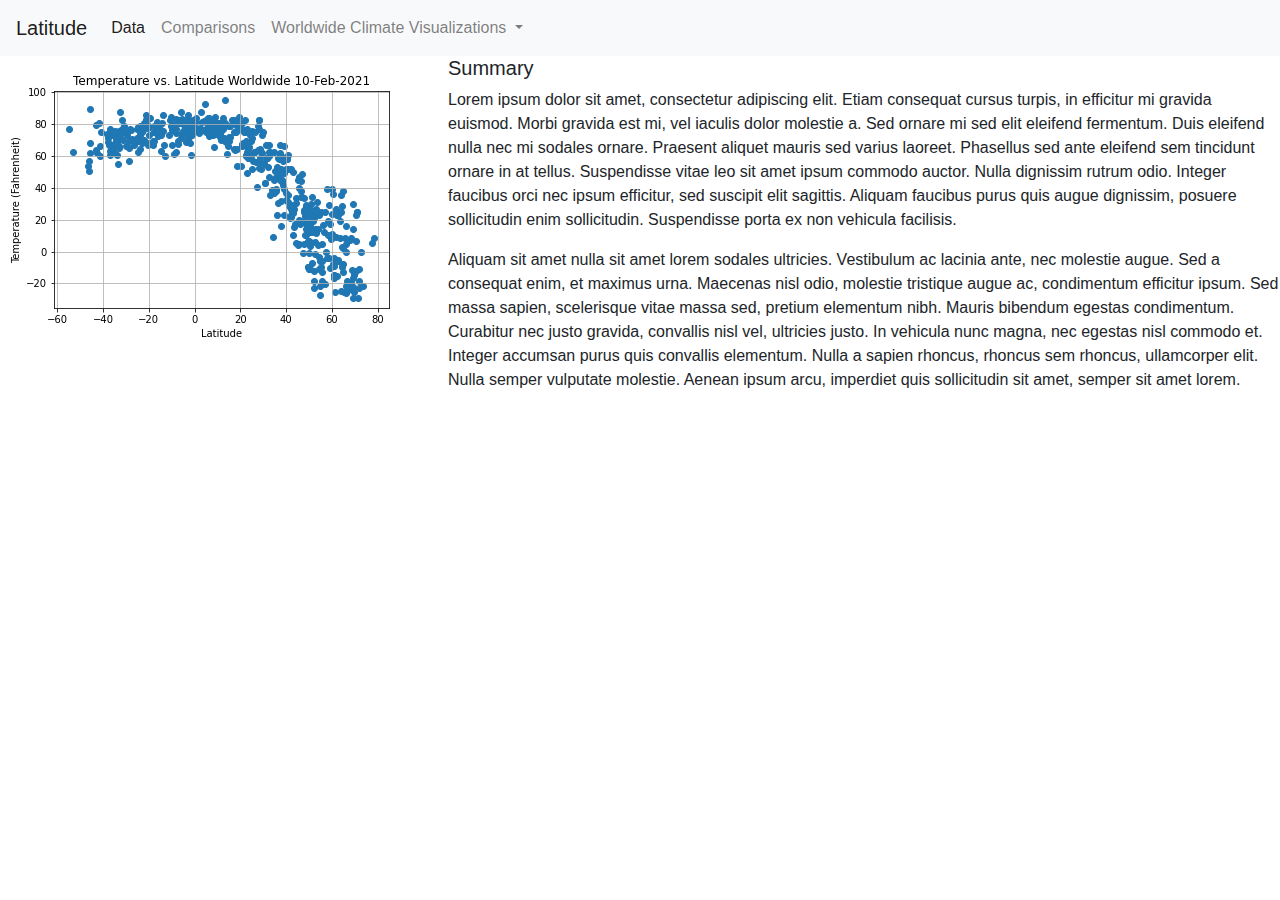
<file: index.html>
<!DOCTYPE html>
<html lang="en">
<head>
    <meta charset="UTF-8">
    <meta http-equiv="X-UA-Compatible" content="IE=edge">
    <meta name="viewport" content="width=device-width, initial-scale=1.0">
    <title>Web Design Challenge</title
		
	<!-- Bring in our bootstrap stylesheet -->
	<link rel="stylesheet" href="https://stackpath.bootstrapcdn.com/bootstrap/4.3.1/css/bootstrap.min.css" integrity="sha384-ggOyR0iXCbMQv3Xipma34MD+dH/1fQ784/j6cY/iJTQUOhcWr7x9JvoRxT2MZw1T" crossorigin="anonymous">
	<link rel="stylesheet" href="style.css">
</head>

<body>
	<nav class="navbar navbar-expand-lg navbar-light bg-light">
	  <a class="navbar-brand" href="#">Latitude</a>
	  <button class="navbar-toggler" type="button" data-toggle="collapse" data-target="#navbarNavDropdown" aria-controls="navbarNavDropdown" aria-expanded="false" aria-label="Toggle navigation">
		<span class="navbar-toggler-icon"></span>
	  </button>
	  <div class="collapse navbar-collapse" id="navbarNavDropdown">
		<ul class="navbar-nav">
		  <li class="nav-item active">
			<a class="nav-link" href="data.html">Data <span class="sr-only">(current)</span></a>
		  </li>
		  <li class="nav-item">
			<a class="nav-link" href="comparisons.html">Comparisons</a>
		  </li>
		  <li class="nav-item dropdown">
			<a class="nav-link dropdown-toggle" href="visualizations-1.html" id="navbarDropdownMenuLink" role="button" data-toggle="dropdown" aria-haspopup="true" aria-expanded="false">
			  Worldwide Climate Visualizations
			</a>
			<div class="dropdown-menu" aria-labelledby="navbarDropdownMenuLink">
			  <a class="dropdown-item" href="visualizations-1.html">Latitude VS. Windspeeds</a>
			  <a class="dropdown-item" href="visualizations-2.html">Latitude VS. Cloudiness</a>
			  <a class="dropdown-item" href="visualizations-3.html">Latitude VS. Humidity</a>
			  <a class="dropdown-item" href="visualizations-4.html">Latitude VS. Temperature</a>
			</div>
		  </li>
		</ul>
	  </div>
	</nav>
	<div class="media">
	  <img src="visualizations/LatVStempWorld.png" class="align-self-start mr-3" alt="Latitude VS. Temperature Worldwide">
	  <div class="media-body">
		<h5 class="mt-0">Summary</h5>
		<p>Lorem ipsum dolor sit amet, consectetur adipiscing elit. Etiam consequat cursus turpis, in efficitur mi gravida euismod. Morbi gravida est mi, vel iaculis dolor molestie a. Sed ornare mi sed elit eleifend fermentum. Duis eleifend nulla nec mi sodales ornare. Praesent aliquet mauris sed varius laoreet. Phasellus sed ante eleifend sem tincidunt ornare in at tellus. Suspendisse vitae leo sit amet ipsum commodo auctor. Nulla dignissim rutrum odio. Integer faucibus orci nec ipsum efficitur, sed suscipit elit sagittis. Aliquam faucibus purus quis augue dignissim, posuere sollicitudin enim sollicitudin. Suspendisse porta ex non vehicula facilisis.</p>
		<p>Aliquam sit amet nulla sit amet lorem sodales ultricies. Vestibulum ac lacinia ante, nec molestie augue. Sed a consequat enim, et maximus urna. Maecenas nisl odio, molestie tristique augue ac, condimentum efficitur ipsum. Sed massa sapien, scelerisque vitae massa sed, pretium elementum nibh. Mauris bibendum egestas condimentum. Curabitur nec justo gravida, convallis nisl vel, ultricies justo. In vehicula nunc magna, nec egestas nisl commodo et. Integer accumsan purus quis convallis elementum. Nulla a sapien rhoncus, rhoncus sem rhoncus, ullamcorper elit. Nulla semper vulputate molestie. Aenean ipsum arcu, imperdiet quis sollicitudin sit amet, semper sit amet lorem.</p>
	  </div>
	</div>

	<!--
	<nav class="navbar navbar-expand-lg navbar-light bg-light">
        <a class="navbar-brand" href="#">Latitude Vs. X</a>
        <button class="navbar-toggler" type="button" data-toggle="collapse" data-target="#navbarNav" aria-controls="navbarNav" aria-expanded="false" aria-label="Toggle navigation">
          <span class="navbar-toggler-icon"></span>
        </button>
        <div class="collapse navbar-collapse" id="navbarNav">
          <ul class="navbar-nav">
            <li class="nav-item active">
              <a class="nav-link" href="#">Comparisons<span class="sr-only">(current)</span></a>
            </li>
            <li class="nav-item">
              <a class="nav-link" href="#">Visualizations</a>
            </li>
            <li class="nav-item">
              <a class="nav-link" href="#">Data</a>
            </li>
            <li class="nav-item">
              <a class="nav-link disabled" href="#" tabindex="-1" aria-disabled="true">Disabled</a>
            </li>
          </ul>
        </div>
      </nav>	
	-->  
	<!--
    <a href="https://reginesgit.github.io/landing-page" target="blank">Landing Page</a>
    <a href="https://reginesgit.github.io/comparison-page" target="blank">Comparisons Page</a>
    <a href="https://reginesgit.github.io/visualization-page-1" target="blank">Visualizations Page 1/4</a>
    <a href="https://reginesgit.github.io/visualization-page-2" target="blank">Visualizations Page 2/4</a>
    <a href="https://reginesgit.github.io/visualization-page-3" target="blank">Visualizations Page 3/4</a>
    <a href="https://reginesgit.github.io/visualization-page-4" target="blank">Visualizations Page 4/4</a>
    <a href="https://reginesgit.github.io/data-page" target="blank">Data Page</a>
	-->
	
    <!-- Option 1: jQuery and Bootstrap Bundle (includes Popper) -->
    <script src="https://code.jquery.com/jquery-3.5.1.slim.min.js" integrity="sha384-DfXdz2htPH0lsSSs5nCTpuj/zy4C+OGpamoFVy38MVBnE+IbbVYUew+OrCXaRkfj" crossorigin="anonymous"></script>
    <script src="https://cdn.jsdelivr.net/npm/bootstrap@4.6.0/dist/js/bootstrap.bundle.min.js" integrity="sha384-Piv4xVNRyMGpqkS2by6br4gNJ7DXjqk09RmUpJ8jgGtD7zP9yug3goQfGII0yAns" crossorigin="anonymous"></script>
    
	</body>
</html>
</file>
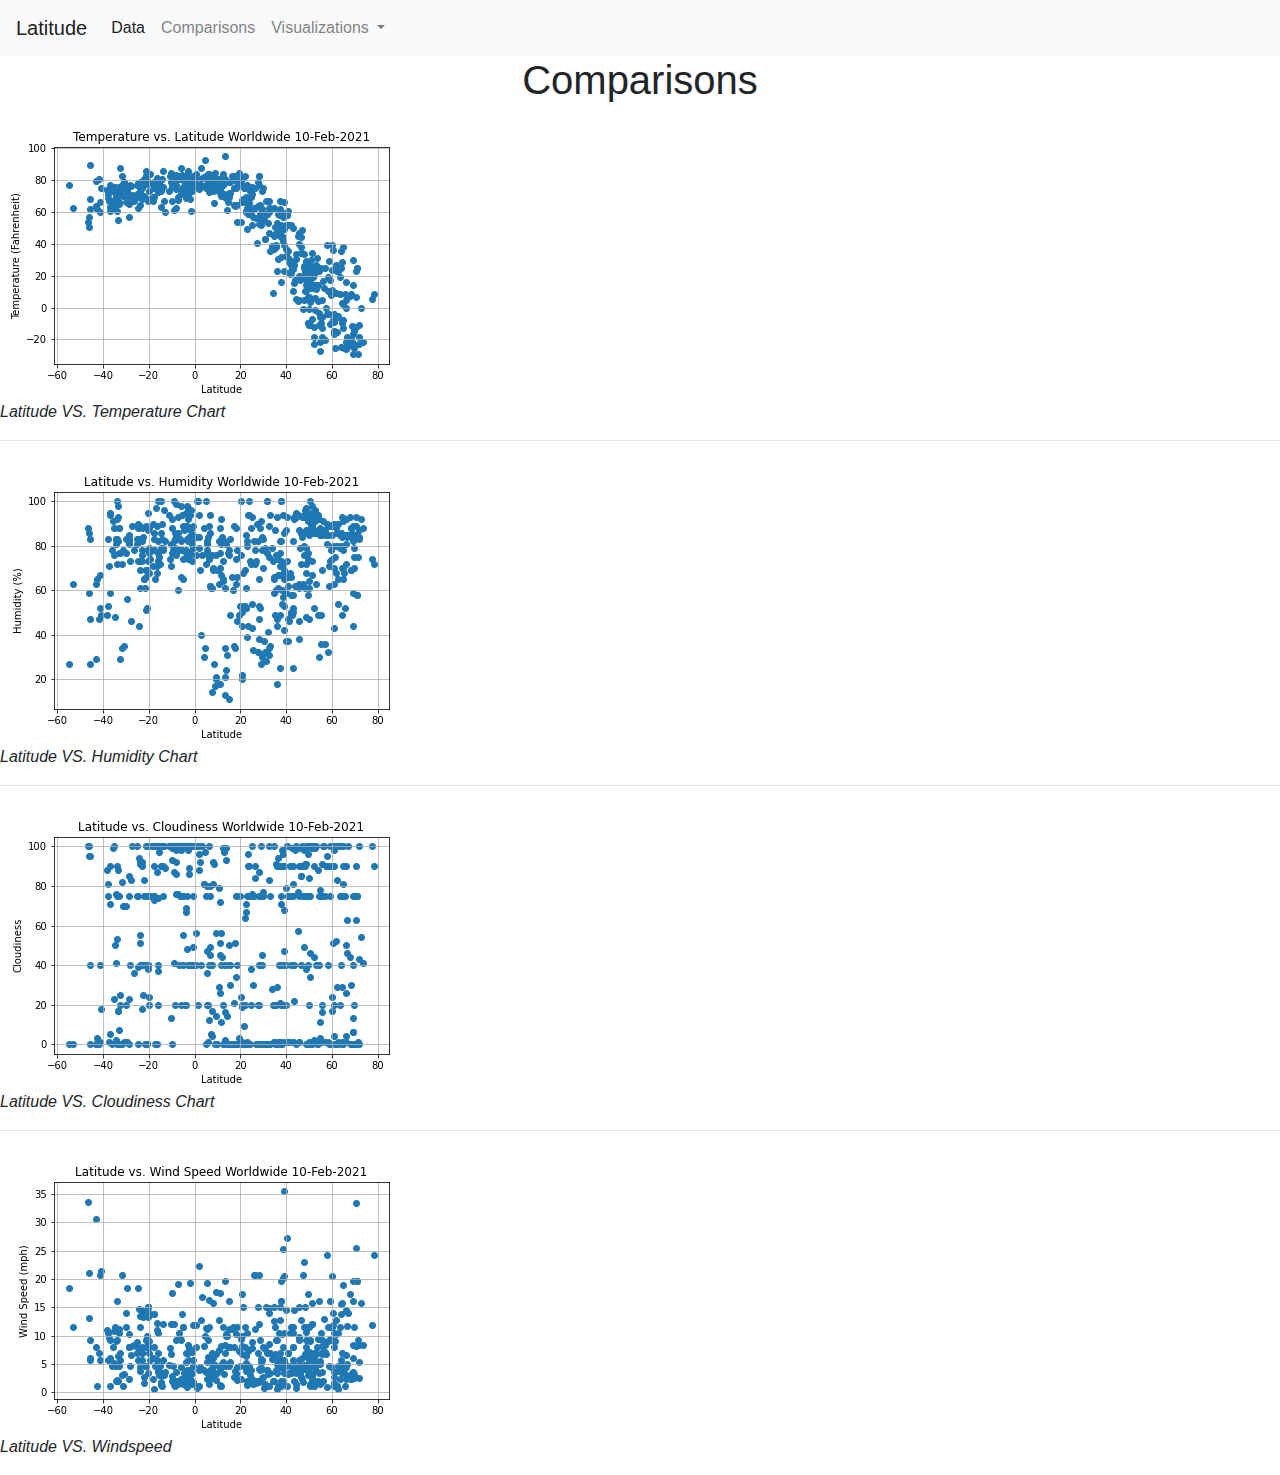
<file: comparisons.html>
<!DOCTYPE html>
<html lang="en">
<head>
    <meta charset="UTF-8">
    <meta http-equiv="X-UA-Compatible" content="IE=edge">
    <meta name="viewport" content="width=device-width, initial-scale=1.0">
    <title>Comparisons</title
		
	<!-- Bring in our bootstrap stylesheet -->
	<link rel="stylesheet" href="https://stackpath.bootstrapcdn.com/bootstrap/4.3.1/css/bootstrap.min.css" integrity="sha384-ggOyR0iXCbMQv3Xipma34MD+dH/1fQ784/j6cY/iJTQUOhcWr7x9JvoRxT2MZw1T" crossorigin="anonymous">
	<link rel="stylesheet" href="style.css">
</head>

	<body>
		<nav class="navbar navbar-expand-lg navbar-light bg-light">
	  <a class="navbar-brand" href="index.html">Latitude</a>
	  <button class="navbar-toggler" type="button" data-toggle="collapse" data-target="#navbarNavDropdown" aria-controls="navbarNavDropdown" aria-expanded="false" aria-label="Toggle navigation">
		<span class="navbar-toggler-icon"></span>
	  </button>
	  <div class="collapse navbar-collapse" id="navbarNavDropdown">
		<ul class="navbar-nav">
		  <li class="nav-item active">
			<a class="nav-link" href="data.html">Data <span class="sr-only">(current)</span></a>
		  </li>
		  <li class="nav-item">
			<a class="nav-link" href="comparisons.html">Comparisons</a>
		  </li>
		  <li class="nav-item dropdown">
			<a class="nav-link dropdown-toggle" href="visualizations-1.html" id="navbarDropdownMenuLink" role="button" data-toggle="dropdown" aria-haspopup="true" aria-expanded="false">
			  Visualizations
			</a>
			<div class="dropdown-menu" aria-labelledby="navbarDropdownMenuLink">
			  <a class="dropdown-item" href="visualizations-1.html">Latitude VS. Windspeeds</a>
			  <a class="dropdown-item" href="visualizations-2.html">Latitude VS. Cloudiness</a>
			  <a class="dropdown-item" href="visualizations-3.html">Latitude VS. Humidity</a>
			  <a class="dropdown-item" href="visualizations-4.html">Latitude VS. Temperature</a>
			</div>
		  </li>
		</ul>
	  </div>
	</nav>
	<section>
    <h1>Comparisons</h1>
    <article>
    <a target="_blank" href="visualizations-4.html">
      <img src="visualizations/LatVStempWorld.png" class="mr-3" alt="Lat. VS. Temp Worldwide">
    </a>
    <p><em>Latitude VS. Temperature Chart</em></p>
    </article>
    <hr>
    <article>
    <a target="_blank" href="visualizations-3.html">
    <img src="visualizations/LatVShumWorld.png" class="mr-3" alt="Latitude VS. Humidity Worldwide">
    </a>
    <p><em>Latitude VS. Humidity Chart</em></p>
    </article>
    <hr>
    <article>
      <a href="visualizations-2.html">
      <img target="_blank" src="visualizations/LatVScloudWorld.png" class="mr-3" alt="Latitude VS. Cloudiness Worldwide">
      </a>
      <p><em>Latitude VS. Cloudiness Chart</em></p>
    </article>
    <hr>
    <!-- an example using figure/ficaption -->
    <figure>
      <a target="_blank" href="visualizations-1.html">
      <img src="visualizations/LatVSwindWorld.png" class="mr-3" alt="Latitude VS. Windspeed Chart">
      </a>
      <figcaption><em>Latitude VS. Windspeed</em></figcaption>
    </figure>
	</section>
	</body>
</html>
</file>
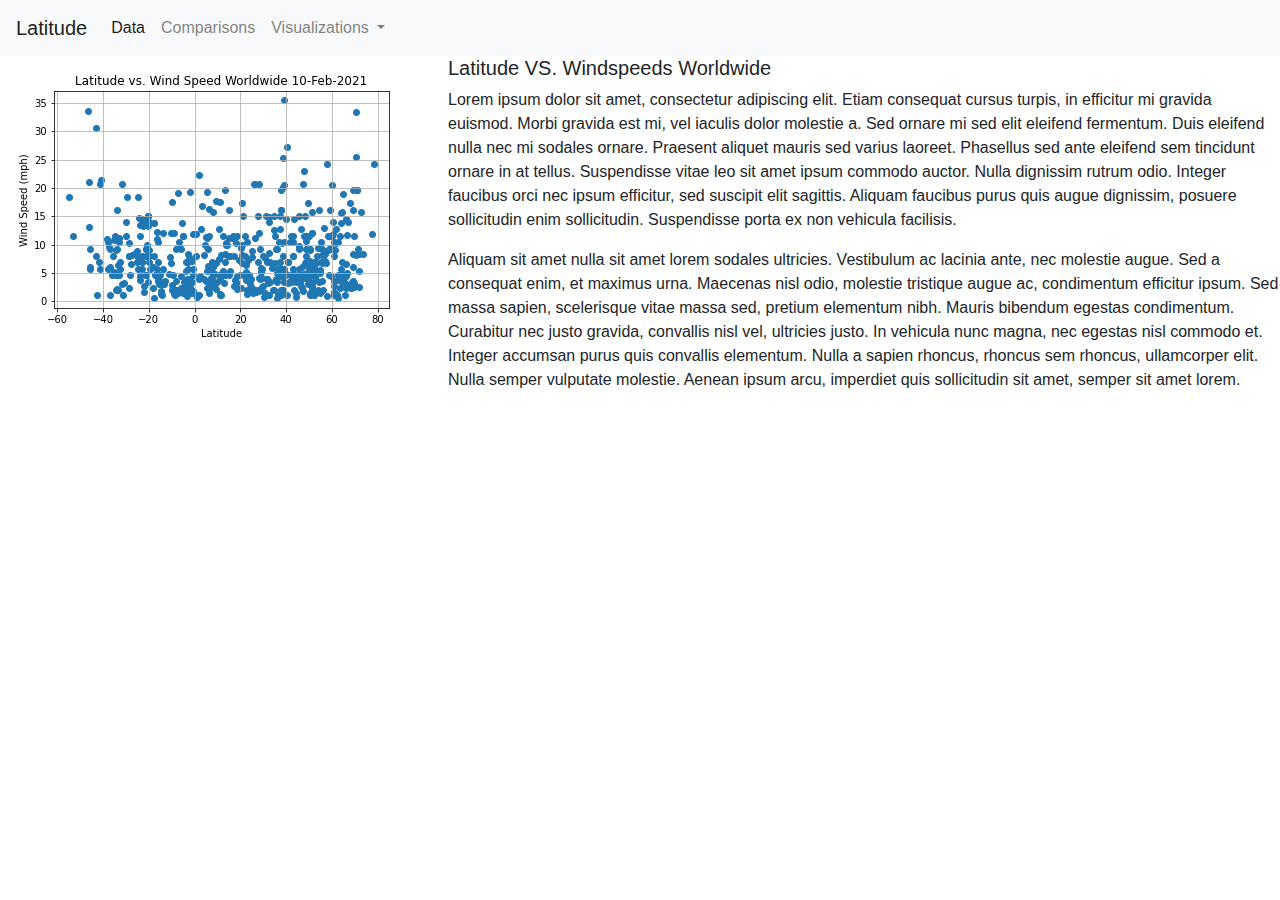
<file: visualizations-1.html>
<!DOCTYPE html>
<html lang="en">
<head>
    <meta charset="UTF-8">
    <meta http-equiv="X-UA-Compatible" content="IE=edge">
    <meta name="viewport" content="width=device-width, initial-scale=1.0">
    <title>Visualizations Home</title
		
	<!-- Bring in our bootstrap stylesheet -->
	<link rel="stylesheet" href="https://stackpath.bootstrapcdn.com/bootstrap/4.3.1/css/bootstrap.min.css" integrity="sha384-ggOyR0iXCbMQv3Xipma34MD+dH/1fQ784/j6cY/iJTQUOhcWr7x9JvoRxT2MZw1T" crossorigin="anonymous">
	<link rel="stylesheet" href="style.css">
</head>

	<body>
		<nav class="navbar navbar-expand-lg navbar-light bg-light">
		  <a class="navbar-brand" href="index.html">Latitude</a>
		  <button class="navbar-toggler" type="button" data-toggle="collapse" data-target="#navbarNavDropdown" aria-controls="navbarNavDropdown" aria-expanded="false" aria-label="Toggle navigation">
			<span class="navbar-toggler-icon"></span>
		  </button>
		  <div class="collapse navbar-collapse" id="navbarNavDropdown">
			<ul class="navbar-nav">
			  <li class="nav-item active">
				<a class="nav-link" href="data.html">Data <span class="sr-only">(current)</span></a>
			  </li>
			  <li class="nav-item">
				<a class="nav-link" href="comparisons.html">Comparisons</a>
			  </li>
			  <li class="nav-item dropdown">
				<a class="nav-link dropdown-toggle" href="visualizations-1.html" id="navbarDropdownMenuLink" role="button" data-toggle="dropdown" aria-haspopup="true" aria-expanded="false">
				  Visualizations
				</a>
				<div class="dropdown-menu" aria-labelledby="navbarDropdownMenuLink">
				  <a class="dropdown-item" href="visualizations-1.html">Latitude VS. Windspeeds</a>
				  <a class="dropdown-item" href="visualizations-2.html">Latitude VS. Cloudiness</a>
				  <a class="dropdown-item" href="visualizations-3.html">Latitude VS. Humidity</a>
				  <a class="dropdown-item" href="visualizations-4.html">Latitude VS. Temperature</a>
				</div>
			  </li>
			</ul>
		  </div>
		</nav>
		<div class="media">
		  <img src="visualizations/LatVSwindWorld.png" class="align-self-start mr-3" alt="Latitude VS. Temperature Worldwide">
		  <div class="media-body">
			<h5 class="mt-0">Latitude VS. Windspeeds Worldwide</h5>
			<p>Lorem ipsum dolor sit amet, consectetur adipiscing elit. Etiam consequat cursus turpis, in efficitur mi gravida euismod. Morbi gravida est mi, vel iaculis dolor molestie a. Sed ornare mi sed elit eleifend fermentum. Duis eleifend nulla nec mi sodales ornare. Praesent aliquet mauris sed varius laoreet. Phasellus sed ante eleifend sem tincidunt ornare in at tellus. Suspendisse vitae leo sit amet ipsum commodo auctor. Nulla dignissim rutrum odio. Integer faucibus orci nec ipsum efficitur, sed suscipit elit sagittis. Aliquam faucibus purus quis augue dignissim, posuere sollicitudin enim sollicitudin. Suspendisse porta ex non vehicula facilisis.</p>
			<p>Aliquam sit amet nulla sit amet lorem sodales ultricies. Vestibulum ac lacinia ante, nec molestie augue. Sed a consequat enim, et maximus urna. Maecenas nisl odio, molestie tristique augue ac, condimentum efficitur ipsum. Sed massa sapien, scelerisque vitae massa sed, pretium elementum nibh. Mauris bibendum egestas condimentum. Curabitur nec justo gravida, convallis nisl vel, ultricies justo. In vehicula nunc magna, nec egestas nisl commodo et. Integer accumsan purus quis convallis elementum. Nulla a sapien rhoncus, rhoncus sem rhoncus, ullamcorper elit. Nulla semper vulputate molestie. Aenean ipsum arcu, imperdiet quis sollicitudin sit amet, semper sit amet lorem.</p>
		  </div>
		</div>

		
    <!-- Option 1: jQuery and Bootstrap Bundle (includes Popper) -->
    <script src="https://code.jquery.com/jquery-3.5.1.slim.min.js" integrity="sha384-DfXdz2htPH0lsSSs5nCTpuj/zy4C+OGpamoFVy38MVBnE+IbbVYUew+OrCXaRkfj" crossorigin="anonymous"></script>
    <script src="https://cdn.jsdelivr.net/npm/bootstrap@4.6.0/dist/js/bootstrap.bundle.min.js" integrity="sha384-Piv4xVNRyMGpqkS2by6br4gNJ7DXjqk09RmUpJ8jgGtD7zP9yug3goQfGII0yAns" crossorigin="anonymous"></script>
    
	</body>
</html>
</file>
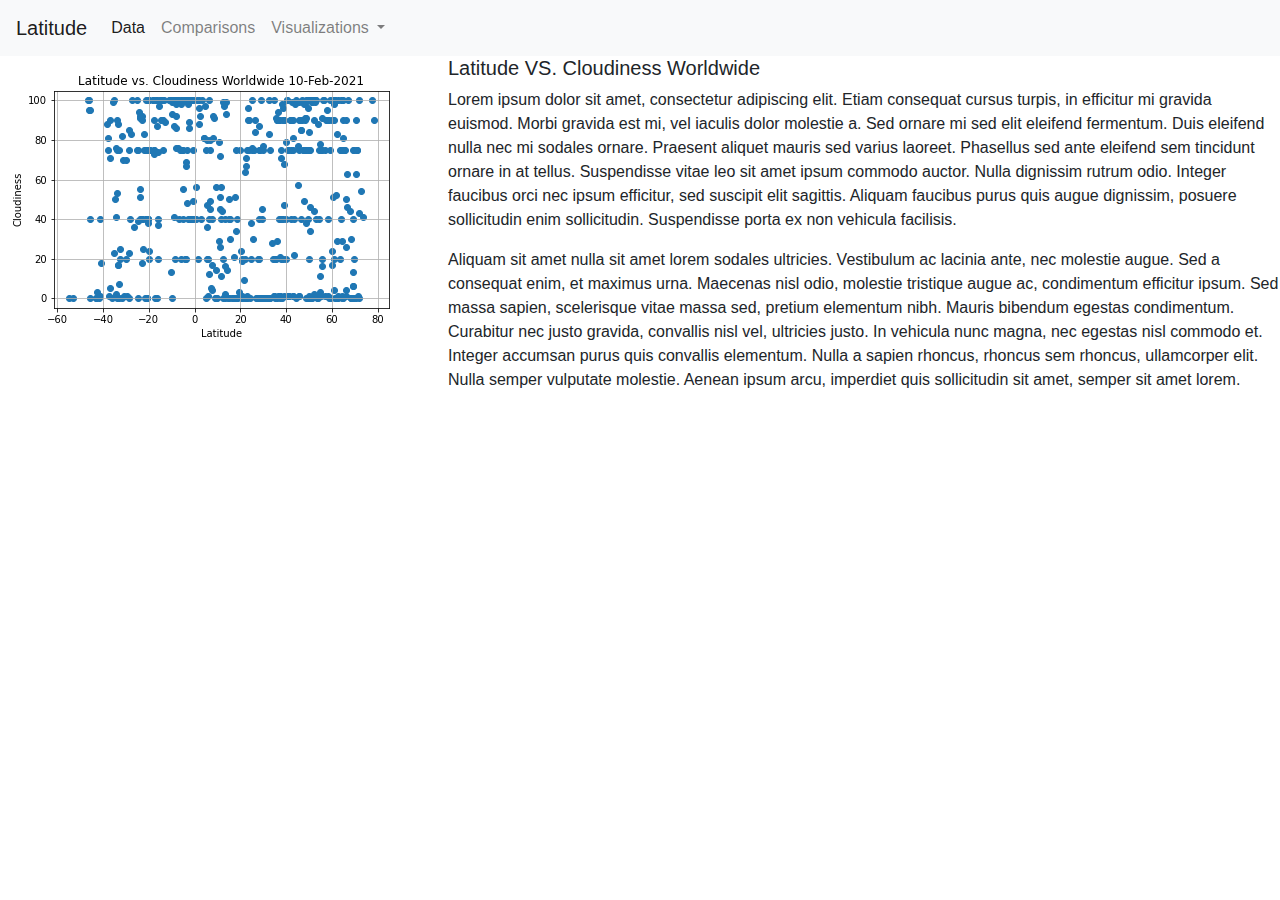
<file: visualizations-2.html>
<!DOCTYPE html>
<html lang="en">
<head>
    <meta charset="UTF-8">
    <meta http-equiv="X-UA-Compatible" content="IE=edge">
    <meta name="viewport" content="width=device-width, initial-scale=1.0">
    <title>Visualizations 2/4</title
		
	<!-- Bring in our bootstrap stylesheet -->
	<link rel="stylesheet" href="https://stackpath.bootstrapcdn.com/bootstrap/4.3.1/css/bootstrap.min.css" integrity="sha384-ggOyR0iXCbMQv3Xipma34MD+dH/1fQ784/j6cY/iJTQUOhcWr7x9JvoRxT2MZw1T" crossorigin="anonymous">
	<link rel="stylesheet" href="style.css">
</head>

	<body>
		<nav class="navbar navbar-expand-lg navbar-light bg-light">
		  <a class="navbar-brand" href="index.html">Latitude</a>
		  <button class="navbar-toggler" type="button" data-toggle="collapse" data-target="#navbarNavDropdown" aria-controls="navbarNavDropdown" aria-expanded="false" aria-label="Toggle navigation">
			<span class="navbar-toggler-icon"></span>
		  </button>
		  <div class="collapse navbar-collapse" id="navbarNavDropdown">
			<ul class="navbar-nav">
			  <li class="nav-item active">
				<a class="nav-link" href="data.html">Data <span class="sr-only">(current)</span></a>
			  </li>
			  <li class="nav-item">
				<a class="nav-link" href="comparisons.html">Comparisons</a>
			  </li>
			  <li class="nav-item dropdown">
				<a class="nav-link dropdown-toggle" href="visualizations-1.html" id="navbarDropdownMenuLink" role="button" data-toggle="dropdown" aria-haspopup="true" aria-expanded="false">
				  Visualizations
				</a>
				<div class="dropdown-menu" aria-labelledby="navbarDropdownMenuLink">
				  <a class="dropdown-item" href="visualizations-1.html">Latitude VS. Windspeeds</a>
				  <a class="dropdown-item" href="visualizations-2.html">Latitude VS. Cloudiness</a>
				  <a class="dropdown-item" href="visualizations-3.html">Latitude VS. Humidity</a>
				  <a class="dropdown-item" href="visualizations-4.html">Latitude VS. Temperature</a>
				</div>
			  </li>
			</ul>
		  </div>
		</nav>
		<div class="media">
		  <img src="visualizations/LatVScloudWorld.png" class="align-self-start mr-3" alt="Latitude VS. Temperature Worldwide">
		  <div class="media-body">
			<h5 class="mt-0">Latitude VS. Cloudiness Worldwide</h5>
			<p>Lorem ipsum dolor sit amet, consectetur adipiscing elit. Etiam consequat cursus turpis, in efficitur mi gravida euismod. Morbi gravida est mi, vel iaculis dolor molestie a. Sed ornare mi sed elit eleifend fermentum. Duis eleifend nulla nec mi sodales ornare. Praesent aliquet mauris sed varius laoreet. Phasellus sed ante eleifend sem tincidunt ornare in at tellus. Suspendisse vitae leo sit amet ipsum commodo auctor. Nulla dignissim rutrum odio. Integer faucibus orci nec ipsum efficitur, sed suscipit elit sagittis. Aliquam faucibus purus quis augue dignissim, posuere sollicitudin enim sollicitudin. Suspendisse porta ex non vehicula facilisis.</p>
			<p>Aliquam sit amet nulla sit amet lorem sodales ultricies. Vestibulum ac lacinia ante, nec molestie augue. Sed a consequat enim, et maximus urna. Maecenas nisl odio, molestie tristique augue ac, condimentum efficitur ipsum. Sed massa sapien, scelerisque vitae massa sed, pretium elementum nibh. Mauris bibendum egestas condimentum. Curabitur nec justo gravida, convallis nisl vel, ultricies justo. In vehicula nunc magna, nec egestas nisl commodo et. Integer accumsan purus quis convallis elementum. Nulla a sapien rhoncus, rhoncus sem rhoncus, ullamcorper elit. Nulla semper vulputate molestie. Aenean ipsum arcu, imperdiet quis sollicitudin sit amet, semper sit amet lorem.</p>
		  </div>
		</div>

		
    <!-- Option 1: jQuery and Bootstrap Bundle (includes Popper) -->
    <script src="https://code.jquery.com/jquery-3.5.1.slim.min.js" integrity="sha384-DfXdz2htPH0lsSSs5nCTpuj/zy4C+OGpamoFVy38MVBnE+IbbVYUew+OrCXaRkfj" crossorigin="anonymous"></script>
    <script src="https://cdn.jsdelivr.net/npm/bootstrap@4.6.0/dist/js/bootstrap.bundle.min.js" integrity="sha384-Piv4xVNRyMGpqkS2by6br4gNJ7DXjqk09RmUpJ8jgGtD7zP9yug3goQfGII0yAns" crossorigin="anonymous"></script>

	</body>
</html>
</file>
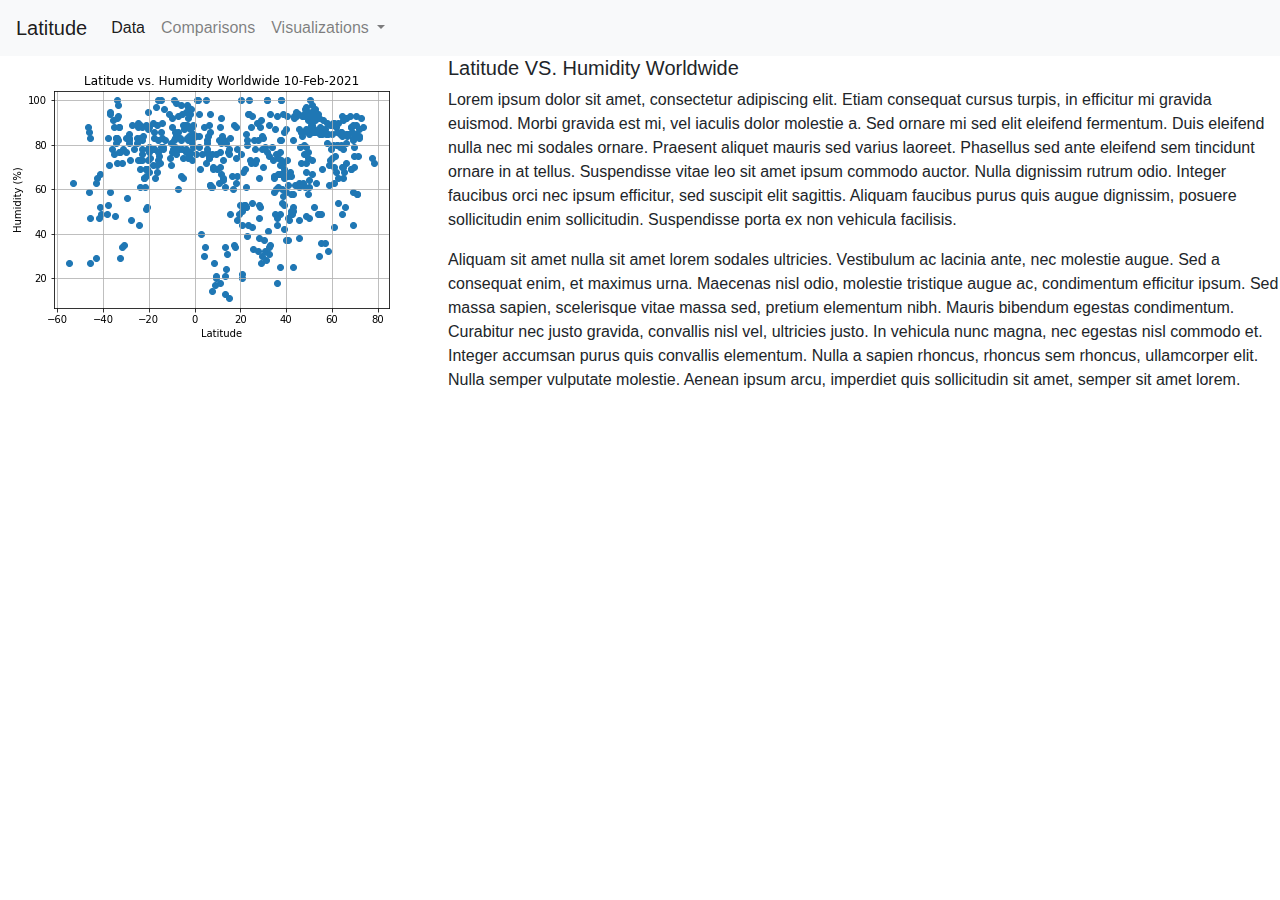
<file: visualizations-3.html>
<!DOCTYPE html>
<html lang="en">
<head>
    <meta charset="UTF-8">
    <meta http-equiv="X-UA-Compatible" content="IE=edge">
    <meta name="viewport" content="width=device-width, initial-scale=1.0">
    <title>Visualizations 3/4</title
		
	<!-- Bring in our bootstrap stylesheet -->
	<link rel="stylesheet" href="https://stackpath.bootstrapcdn.com/bootstrap/4.3.1/css/bootstrap.min.css" integrity="sha384-ggOyR0iXCbMQv3Xipma34MD+dH/1fQ784/j6cY/iJTQUOhcWr7x9JvoRxT2MZw1T" crossorigin="anonymous">
	<link rel="stylesheet" href="style.css">
</head>

	<body>
		<nav class="navbar navbar-expand-lg navbar-light bg-light">
		  <a class="navbar-brand" href="index.html">Latitude</a>
		  <button class="navbar-toggler" type="button" data-toggle="collapse" data-target="#navbarNavDropdown" aria-controls="navbarNavDropdown" aria-expanded="false" aria-label="Toggle navigation">
			<span class="navbar-toggler-icon"></span>
		  </button>
		  <div class="collapse navbar-collapse" id="navbarNavDropdown">
			<ul class="navbar-nav">
			  <li class="nav-item active">
				<a class="nav-link" href="data.html">Data <span class="sr-only">(current)</span></a>
			  </li>
			  <li class="nav-item">
				<a class="nav-link" href="comparisons.html">Comparisons</a>
			  </li>
			  <li class="nav-item dropdown">
				<a class="nav-link dropdown-toggle" href="visualizations-1.html" id="navbarDropdownMenuLink" role="button" data-toggle="dropdown" aria-haspopup="true" aria-expanded="false">
				  Visualizations
				</a>
				<div class="dropdown-menu" aria-labelledby="navbarDropdownMenuLink">
				  <a class="dropdown-item" href="visualizations-1.html">Latitude VS. Windspeeds</a>
				  <a class="dropdown-item" href="visualizations-2.html">Latitude VS. Cloudiness</a>
				  <a class="dropdown-item" href="visualizations-3.html">Latitude VS. Humidity</a>
				  <a class="dropdown-item" href="visualizations-4.html">Latitude VS. Temperature</a>
				</div>
			  </li>
			</ul>
		  </div>
		</nav>
		<div class="media">
		  <img src="visualizations/LatVShumWorld.png" class="align-self-start mr-3" alt="Latitude VS. Temperature Worldwide">
		  <div class="media-body">
			<h5 class="mt-0">Latitude VS. Humidity Worldwide</h5>
			<p>Lorem ipsum dolor sit amet, consectetur adipiscing elit. Etiam consequat cursus turpis, in efficitur mi gravida euismod. Morbi gravida est mi, vel iaculis dolor molestie a. Sed ornare mi sed elit eleifend fermentum. Duis eleifend nulla nec mi sodales ornare. Praesent aliquet mauris sed varius laoreet. Phasellus sed ante eleifend sem tincidunt ornare in at tellus. Suspendisse vitae leo sit amet ipsum commodo auctor. Nulla dignissim rutrum odio. Integer faucibus orci nec ipsum efficitur, sed suscipit elit sagittis. Aliquam faucibus purus quis augue dignissim, posuere sollicitudin enim sollicitudin. Suspendisse porta ex non vehicula facilisis.</p>
			<p>Aliquam sit amet nulla sit amet lorem sodales ultricies. Vestibulum ac lacinia ante, nec molestie augue. Sed a consequat enim, et maximus urna. Maecenas nisl odio, molestie tristique augue ac, condimentum efficitur ipsum. Sed massa sapien, scelerisque vitae massa sed, pretium elementum nibh. Mauris bibendum egestas condimentum. Curabitur nec justo gravida, convallis nisl vel, ultricies justo. In vehicula nunc magna, nec egestas nisl commodo et. Integer accumsan purus quis convallis elementum. Nulla a sapien rhoncus, rhoncus sem rhoncus, ullamcorper elit. Nulla semper vulputate molestie. Aenean ipsum arcu, imperdiet quis sollicitudin sit amet, semper sit amet lorem.</p>
		  </div>
		</div>

		
    <!-- Option 1: jQuery and Bootstrap Bundle (includes Popper) -->
    <script src="https://code.jquery.com/jquery-3.5.1.slim.min.js" integrity="sha384-DfXdz2htPH0lsSSs5nCTpuj/zy4C+OGpamoFVy38MVBnE+IbbVYUew+OrCXaRkfj" crossorigin="anonymous"></script>
    <script src="https://cdn.jsdelivr.net/npm/bootstrap@4.6.0/dist/js/bootstrap.bundle.min.js" integrity="sha384-Piv4xVNRyMGpqkS2by6br4gNJ7DXjqk09RmUpJ8jgGtD7zP9yug3goQfGII0yAns" crossorigin="anonymous"></script>

	</body>
</html>
</file>
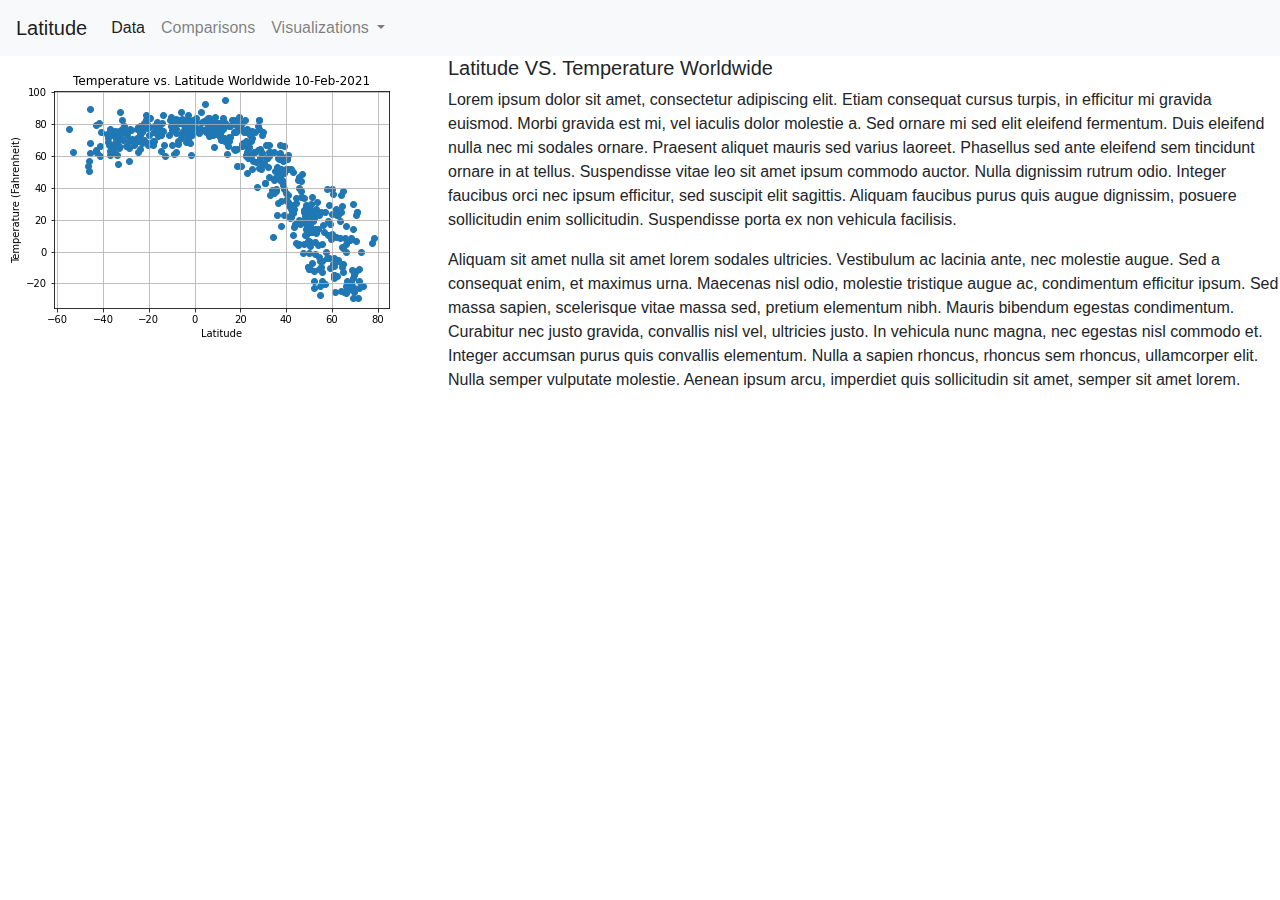
<file: visualizations-4.html>
<!DOCTYPE html>
<html lang="en">
<head>
    <meta charset="UTF-8">
    <meta http-equiv="X-UA-Compatible" content="IE=edge">
    <meta name="viewport" content="width=device-width, initial-scale=1.0">
    <title>Visualizations 4/4</title
		
	<!-- Bring in our bootstrap stylesheet -->
	<link rel="stylesheet" href="https://stackpath.bootstrapcdn.com/bootstrap/4.3.1/css/bootstrap.min.css" integrity="sha384-ggOyR0iXCbMQv3Xipma34MD+dH/1fQ784/j6cY/iJTQUOhcWr7x9JvoRxT2MZw1T" crossorigin="anonymous">
	<link rel="stylesheet" href="style.css">
</head>

	<body>
		<nav class="navbar navbar-expand-lg navbar-light bg-light">
		  <a class="navbar-brand" href="index.html">Latitude</a>
		  <button class="navbar-toggler" type="button" data-toggle="collapse" data-target="#navbarNavDropdown" aria-controls="navbarNavDropdown" aria-expanded="false" aria-label="Toggle navigation">
			<span class="navbar-toggler-icon"></span>
		  </button>
		  <div class="collapse navbar-collapse" id="navbarNavDropdown">
			<ul class="navbar-nav">
			  <li class="nav-item active">
				<a class="nav-link" href="data.html">Data <span class="sr-only">(current)</span></a>
			  </li>
			  <li class="nav-item">
				<a class="nav-link" href="comparisons.html">Comparisons</a>
			  </li>
			  <li class="nav-item dropdown">
				<a class="nav-link dropdown-toggle" href="visualizations-1.html" id="navbarDropdownMenuLink" role="button" data-toggle="dropdown" aria-haspopup="true" aria-expanded="false">
				 Visualizations
				</a>
				<div class="dropdown-menu" aria-labelledby="navbarDropdownMenuLink">
				  <a class="dropdown-item" href="visualizations-1.html">Latitude VS. Windspeeds</a>
				  <a class="dropdown-item" href="visualizations-2.html">Latitude VS. Cloudiness</a>
				  <a class="dropdown-item" href="visualizations-3.html">Latitude VS. Humidity</a>
				  <a class="dropdown-item" href="visualizations-4.html">Latitude VS. Temperature</a>
				</div>
			  </li>
			</ul>
		  </div>
		</nav>
		<div class="media">
		  <img src="visualizations/LatVStempWorld.png" class="align-self-start mr-3" alt="Latitude VS. Temperature Worldwide">
		  <div class="media-body">
			<h5 class="mt-0">Latitude VS. Temperature Worldwide</h5>
			<p>Lorem ipsum dolor sit amet, consectetur adipiscing elit. Etiam consequat cursus turpis, in efficitur mi gravida euismod. Morbi gravida est mi, vel iaculis dolor molestie a. Sed ornare mi sed elit eleifend fermentum. Duis eleifend nulla nec mi sodales ornare. Praesent aliquet mauris sed varius laoreet. Phasellus sed ante eleifend sem tincidunt ornare in at tellus. Suspendisse vitae leo sit amet ipsum commodo auctor. Nulla dignissim rutrum odio. Integer faucibus orci nec ipsum efficitur, sed suscipit elit sagittis. Aliquam faucibus purus quis augue dignissim, posuere sollicitudin enim sollicitudin. Suspendisse porta ex non vehicula facilisis.</p>
			<p>Aliquam sit amet nulla sit amet lorem sodales ultricies. Vestibulum ac lacinia ante, nec molestie augue. Sed a consequat enim, et maximus urna. Maecenas nisl odio, molestie tristique augue ac, condimentum efficitur ipsum. Sed massa sapien, scelerisque vitae massa sed, pretium elementum nibh. Mauris bibendum egestas condimentum. Curabitur nec justo gravida, convallis nisl vel, ultricies justo. In vehicula nunc magna, nec egestas nisl commodo et. Integer accumsan purus quis convallis elementum. Nulla a sapien rhoncus, rhoncus sem rhoncus, ullamcorper elit. Nulla semper vulputate molestie. Aenean ipsum arcu, imperdiet quis sollicitudin sit amet, semper sit amet lorem.</p>
		  </div>
		</div>

		
    <!-- Option 1: jQuery and Bootstrap Bundle (includes Popper) -->
    <script src="https://code.jquery.com/jquery-3.5.1.slim.min.js" integrity="sha384-DfXdz2htPH0lsSSs5nCTpuj/zy4C+OGpamoFVy38MVBnE+IbbVYUew+OrCXaRkfj" crossorigin="anonymous"></script>
    <script src="https://cdn.jsdelivr.net/npm/bootstrap@4.6.0/dist/js/bootstrap.bundle.min.js" integrity="sha384-Piv4xVNRyMGpqkS2by6br4gNJ7DXjqk09RmUpJ8jgGtD7zP9yug3goQfGII0yAns" crossorigin="anonymous"></script>

	</body>
</html>
</file>
<file: style.css>
<!DOCTYPE html>
<html>
<style>
* {
   box-sizing: border-box;
}
h1 {
   text-align: center;
}
.outer-grid {
   display: flex;
   flex-wrap: wrap;
   padding: 0 4px;
}
.inner-grid {
   flex: 25%;
   max-width: 25%;
   padding: 0 4px;
}
.inner-grid img {
   margin-top: 8px;
   width: 100%;
   padding: 10px;
}
@media screen and (max-width: 800px) {
   .inner-grid {
      flex: 50%;
      max-width: 50%;
   }
}
@media screen and (max-width: 600px) {
   .inner-grid {
      flex: 100%;
      max-width: 100%;
   }
}
</file>
